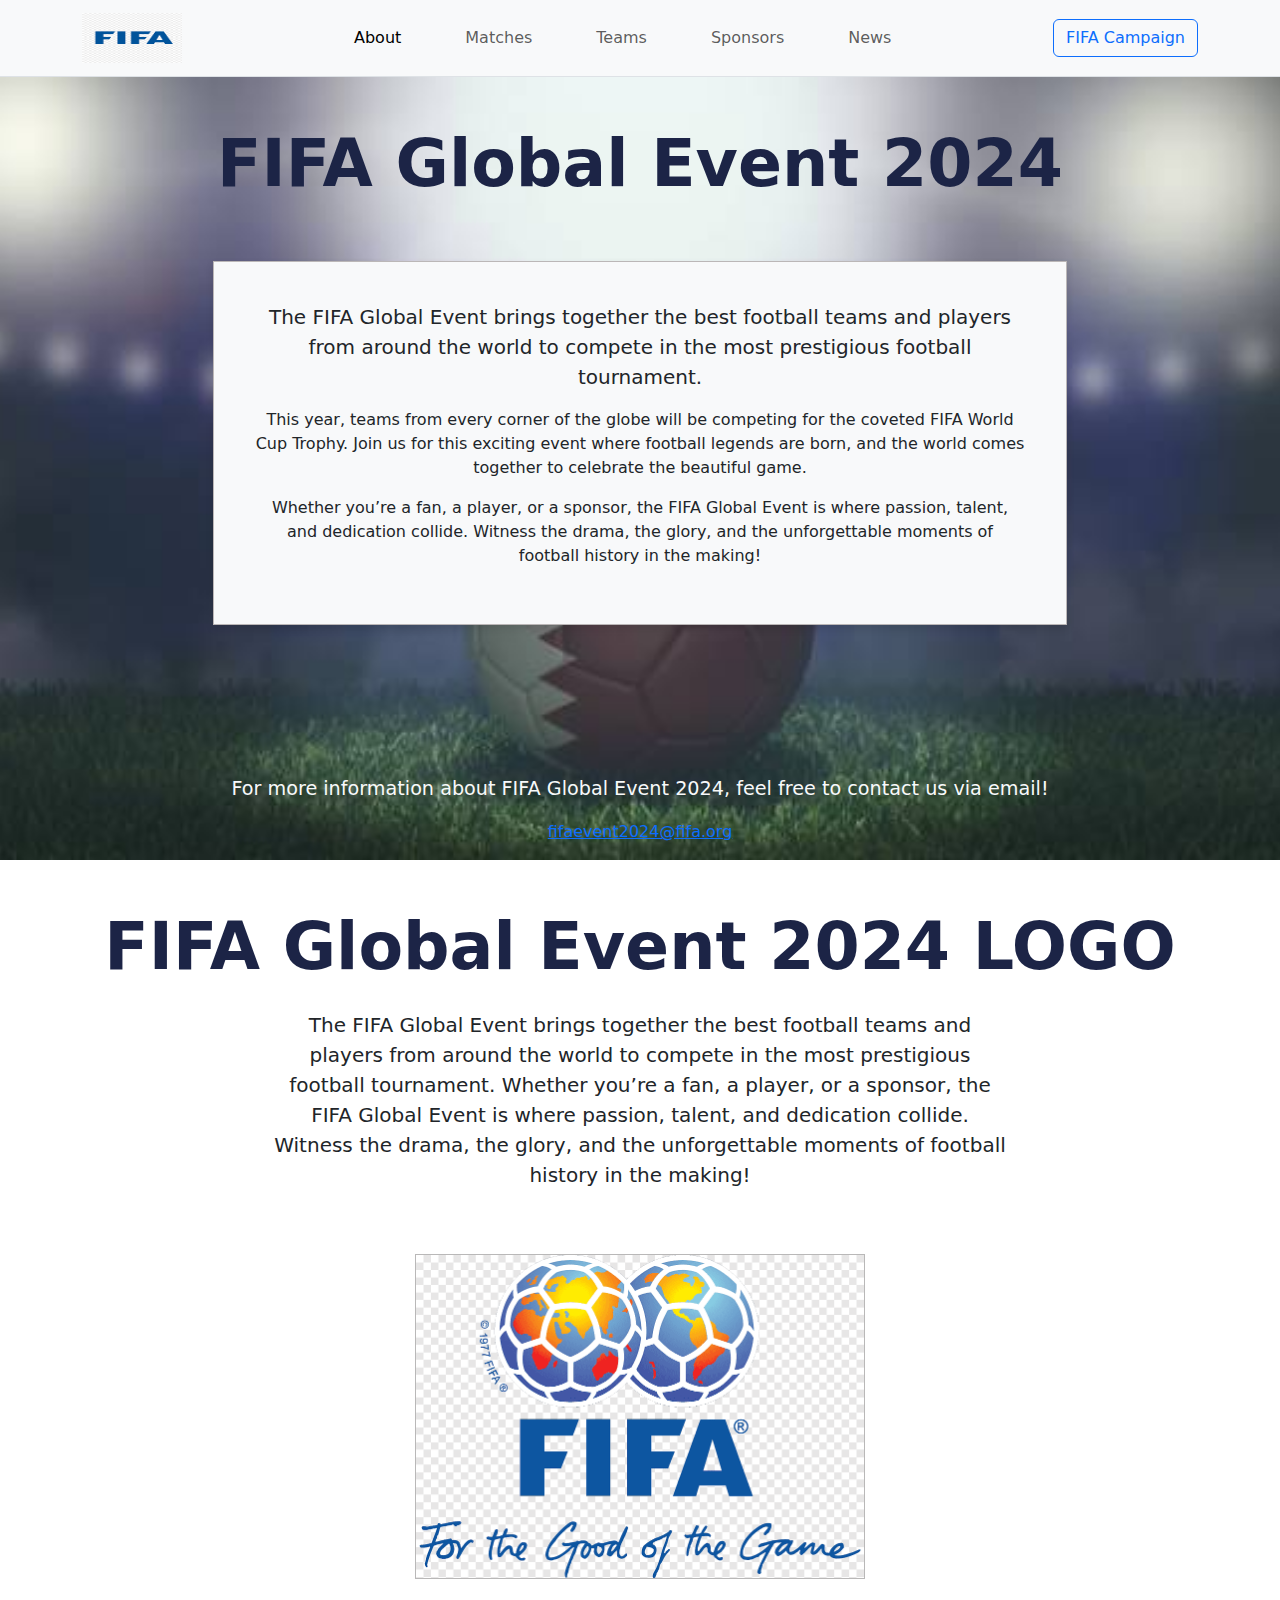
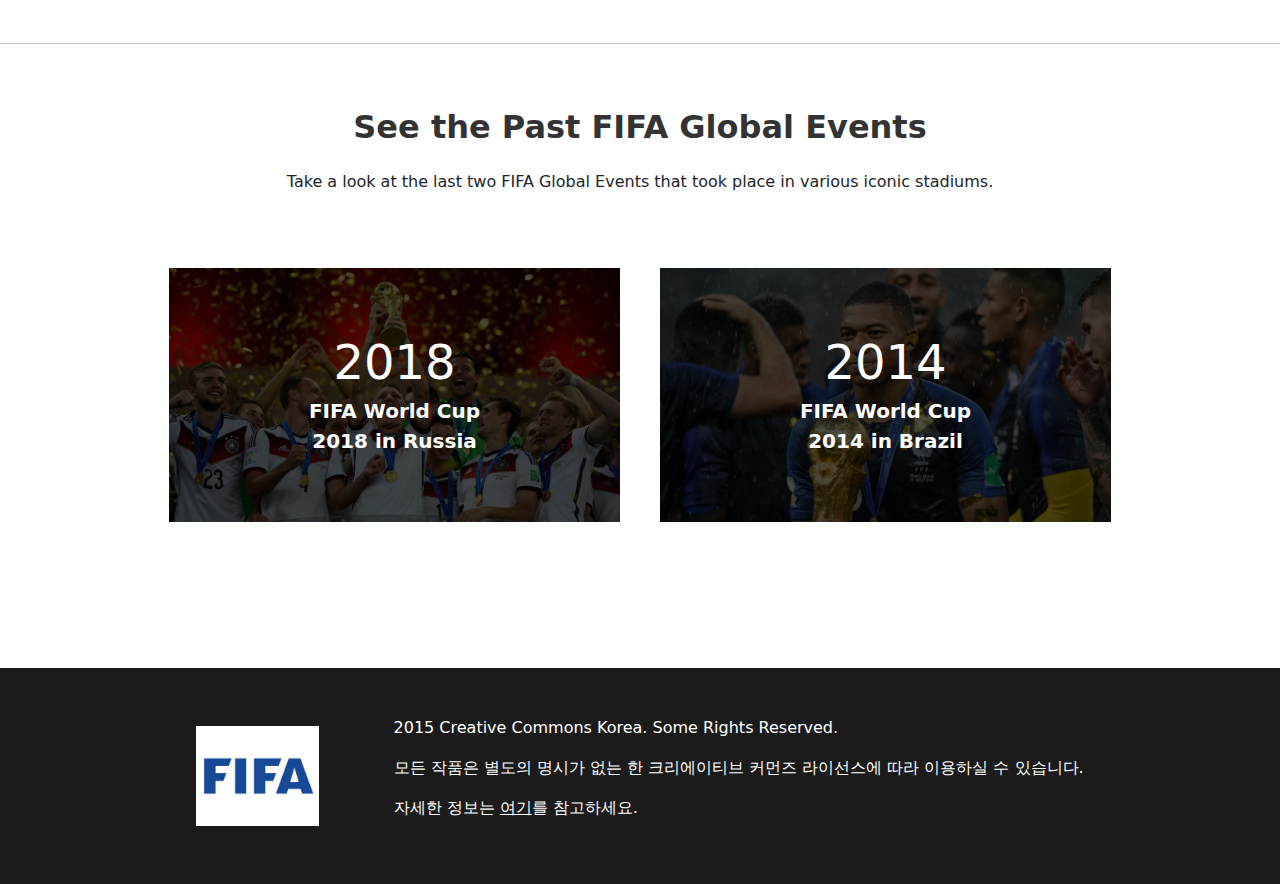
<file: index2.html>
<!DOCTYPE html>
<html lang="en">

<head>
    <meta charset="UTF-8">
    <meta name="viewport" content="width=device-width, initial-scale=1.0">
    <title>FIFA Global Event 2024</title>
    <!-- Bootstrap CSS CDN -->
    <link href="https://cdn.jsdelivr.net/npm/bootstrap@5.3.0-alpha1/dist/css/bootstrap.min.css" rel="stylesheet">
    <link rel="stylesheet" href="style2.css">
</head>

<body>
    <!-- Navbar Section -->
    <nav class="navbar navbar-expand-lg navbar-light bg-light border-bottom">
        <div class="container">
            <a class="navbar-brand" href="#">
                <img src="images.png" alt="FIFA Global Event 2024" height="50">
            </a>
            <button class="navbar-toggler" type="button" data-bs-toggle="collapse" data-bs-target="#navbarNav"
                aria-controls="navbarNav" aria-expanded="false" aria-label="Toggle navigation">
                <span class="navbar-toggler-icon"></span>
            </button>
            <div class="collapse navbar-collapse" id="navbarNav">
                <ul class="navbar-nav me-auto mr-5">
                    <li class="nav-item  ms-5">
                        <a class="nav-link active" href="#">About</a>
                    </li>
                    <li class="nav-item  ms-5">
                        <a class="nav-link" href="#">Matches</a>
                    </li>
                    <li class="nav-item  ms-5">
                        <a class="nav-link" href="#">Teams</a>
                    </li>
                    <li class="nav-item  ms-5">
                        <a class="nav-link" href="#">Sponsors</a>
                    </li>
                    <li class="nav-item  ms-5">
                        <a class="nav-link" href="#">News</a>
                    </li>
                </ul>
                <div class="d-flex">
                    <a href="#" class="btn btn-outline-primary">FIFA Campaign</a>
                </div>
            </div>
        </div>
    </nav>

    <!-- Main Content -->
    <div class="content-wrapper">
        <div class="container-fluid text-center image">
            <div class="col-12">
                <div class="row">
                    <h1 class=" mt-5">FIFA Global Event 2024</h1>
                    <div class="col-2"></div>
                    <div class="col-lg-8 col-md-8 col-sm-8 col-xs-6  text-center content-box">

                        <p class="lead">The FIFA Global Event brings together the best football teams and players from
                            around the world to compete in the most prestigious football tournament.</p>

                        <p>This year, teams from every corner of the globe will be competing for the coveted FIFA World
                            Cup
                            Trophy. Join us for this exciting event where football legends are born, and the world comes
                            together to celebrate the beautiful game.</p>
                        <p>Whether you’re a fan, a player, or a sponsor, the FIFA Global Event is where passion, talent,
                            and
                            dedication collide. Witness the drama, the glory, and the unforgettable moments of football
                            history
                            in the making!</p>
                    </div>
                </div>
            </div>

            <p class="end-content">For more information about FIFA Global Event 2024, feel free to contact us
                via email!</p>
            <p class="email"><a href="mailto:fifaevent2024@fifa.org" class="text-primary">fifaevent2024@fifa.org</a></p>
        </div>



    </div>
    <div class="container text-center">
        <div class="col-12">
            <div class="row">
                <h1 class="mt-5">FIFA Global Event 2024 LOGO</h1>
                <div class="col-lg-8 col-md-8 mx-auto  mb-5">
                    <p class="lead mt-3">The FIFA Global Event brings together the best football teams and players from
                        around the world to compete in the most prestigious football tournament.
                        Whether you’re a fan, a player, or a sponsor, the FIFA Global Event is where passion, talent,
                        and dedication collide. Witness the drama, the glory, and the unforgettable moments of football
                        history in the making!
                    </p>
                </div>
            </div>
            <div class="second-content d-flex justify-content-center align-items-center mb-5">
                <div class="image-content">
                    <img src="3rdpic.png" alt="FIFA Event Image" class="img-fluid">
                </div>
            </div>
        </div>
    </div>
    <HR></HR>
    <div class="container text-center my-5 ">
        <h2 class="fw-bold mb-4">See the Past FIFA Global Events</h2>
        <p>Take a look at the last two FIFA Global Events that took place in various iconic stadiums.</p>

        <div class="row justify-content-center mt-4 mb-5">
            <!-- First Event Card -->
            <div class="col-md-5 mx-2">
                <div class="event-card">
                    <img src="fifa1.jpg" alt="FIFA Event 2018" class="img-fluid event-image">
                    <div class="event-overlay">
                        <h3 >2018</h3>
                        <p class="para">FIFA World Cup 2018 in Russia</p>
                    </div>
                </div>
            </div>

            <!-- Second Event Card -->
            <div class="col-md-5 mx-2">
                <div class="event-card">
                    <img src="fifa2.jpg" alt="FIFA Event 2014" class="img-fluid event-image">
                    <div class="event-overlay">
                        <h3>2014</h3>
                        <p class="para">FIFA World Cup 2014 in Brazil</p>
                    </div>
                </div>
            </div>
        </div>
    </div>
    <div class="footer-bottom d-flex align-items-center justify-content-center p-5 p-3">
        <div class="logo">
            <img src="logo.jpg" alt="Creative Commons Korea" class="cc-logo">
        </div>
        <div class="footer-content text-white">
            <p>2015 Creative Commons Korea. Some Rights Reserved.</p>
            <p>모든 작품은 별도의 명시가 없는 한 크리에이티브 커먼즈 라이선스에 따라 이용하실 수 있습니다.</p>
            <p>
                자세한 정보는
                <a href="http://creativecommons.org/licenses/by/2.0/kr/deed.en" class="text-white">여기</a>를 참고하세요.
            </p>
        </div>
    </div>
    


    <!-- Bootstrap JS and Popper.js CDN -->
    <script src="https://cdn.jsdelivr.net/npm/bootstrap@5.3.0-alpha1/dist/js/bootstrap.bundle.min.js"></script>
</body>

</html>
</file>
<file: style2.css>
/* General Reset */
* {
    margin: 0;
    padding: 0;
    box-sizing: border-box;
}

html, body {
    height: 100vh;
    display: flex;
    flex-direction: column;
    
}


.navbar-brand img {
    width: 100px; /* Set width */
    height: auto; /* Maintain aspect ratio */
    max-height: 50px; /* Restrict the maximum height */
    margin-right:100px; /* Space between the image and the navbar links */
}


.content-box {
    background-color: #f8f9fa; /* Light background color */
    border: 1px solid #bbb7b7; /* Blue border */
    padding: 40px; /* Add padding inside the content box */
    box-shadow: 0 4px 8px rgba(0, 0, 0, 0.1); /* Optional: Add a shadow for depth */
    margin-top: 50px; /* Add margin to give space from the heading */
}
.image{
    background-image: url(bg.jpg);
    background-position: center;
    background-size: cover;
   
}

.end-content{
    font-size: larger;
    color: #f8f9fa;
    margin-top: 150px;
    font-weight: 10;
}
h1{
    color: rgb(28, 36, 70);
    font-weight: 900;
    font-size: 65px;
}

.content-wrapper {
    flex: 1;
    display: flex;
}



.image-content img {
    max-width: 50%;
    
    display: block;
    margin: 0 auto;
    border: 1px solid rgb(185, 184, 184);
}
.event-card {
    position: relative;
    overflow: hidden;
    margin: auto;
    margin-top: 50px;
    margin-bottom: 50px;

}

.event-image {
    width: 100%;
    height: auto;
    filter: brightness(30%); /* Dim the image */
}

.event-overlay {
    position: absolute;
    top: 50%;
    left: 50%;
    transform: translate(-50%, -50%);
    color: white;
    text-align: center;
    font-weight: bold;
    font-size: 24px;
}

.event-overlay h3 {
    font-size: 48px;
    margin: 0;
}




.event-overlay p {
    font-size: 20px;
    margin: 5px 0 0;
}

h2 {
    color: #333;
    font-size: 32px;
    margin-bottom: 20px;
}

para {
    color: #f1eeee;
}
.footer-bottom {
    background-color: #1b1b1b; /* Grey background */
}

.cc-logo {
    max-width: 250px; /* Adjust logo size as needed */
    height: 100px;
    margin-right: 55px;
}

.footer-content {
    margin-left: 20px; /* Space between logo and text */
}

.footer-bottom a {
    text-decoration: underline; /* Underline the link */
    color: #ffcc00; /* Change link color for better visibility */
}
</file>
